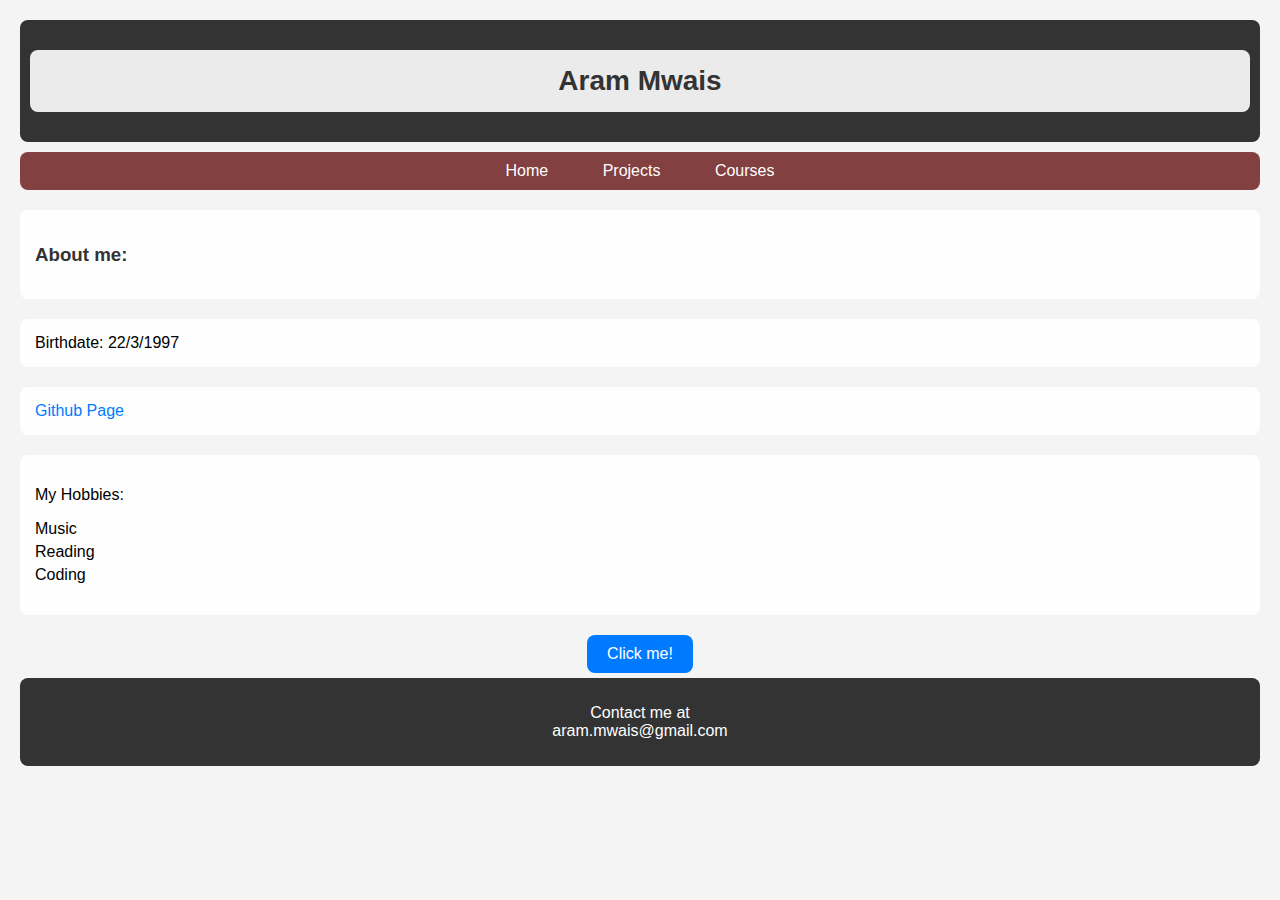
<file: index.html>
<!DOCTYPE html>
<html lang="en">
  <head>
    <title>About Me</title>
    <style>
      body {
        font-family: Arial, sans-serif;
        margin: 20px;
        padding: 0;
        animation: fadeIn 1s ease-out;
        background: #f4f4f4;
      }

      @keyframes fadeIn {
        from {
          opacity: 0;
        }
        to {
          opacity: 1;
        }
      }

      header {
        background-color: #333;
        color: #b86c2eb9;
        padding: 10px;
        text-align: center;
        border-radius: 8px;
        animation: slideInDown 1s ease-out;
      }

      nav {
        text-align: center;
        margin-top: 10px;
        animation: slideInUp 1s ease-out;
        background-color: #834040; /* reddish color */
        border-radius: 8px;
      }

      nav a {
        text-decoration: none;
        color: #fff;
        margin: 0 15px;
        font-size: 16px;
        transition: color 0.3s ease-out;
        display: inline-block;
        padding: 10px;
      }

      nav a:hover {
        color: #007bff;
        background-color: #5c2e2e; /* slightly darker reddish color on hover */
        border-radius: 4px;
      }

      h1 {
        margin: 0;
        font-size: 28px;
        color: #333;
      }

      section {
        margin: 20px 0;
        background-color: rgba(255, 255, 255, 0.9);
        padding: 15px;
        border-radius: 8px;
        animation: fadeInUp 1s ease-out;
      }

      h3 {
        color: #333;
      }

      a {
        text-decoration: none;
        color: #007bff;
        transition: color 0.3s ease-out;
      }

      a:hover {
        color: #0056b3;
      }

      a:hover + .metadata {
        display: block;
      }

      ul {
        list-style-type: none;
        padding: 0;
      }

      li {
        margin-bottom: 5px;
      }

      button {
        background-color: #007bff;
        color: #fff;
        padding: 10px 20px;
        margin-bottom: 5px;
        border: none;
        border-radius: 8px;
        font-size: 16px;
        cursor: pointer;
        transition: background-color 0.3s ease-out, transform 0.3s ease-out;
        display: block;
        margin: 0 auto; /* Center the button */
      }

      button:hover {
        background-color: #0056b3;
        transform: scale(1.05);
      }

      footer {
        background-color: #333;
        color: #fff;
        padding: 10px;
        text-align: center;
        border-radius: 8px;
        margin-top: 5px;
        animation: slideInUp 1s ease-out;
      }

      /* Hover effect for GitHub link */
      #github-link:hover {
        text-decoration: underline;
      }

      /* Metadata styling */
      .metadata {
        font-style: italic;
        color: #555;
        font-size: 0.9em;
        display: none;
      }

      /* Media Queries for responsive design */
      @media only screen and (max-width: 600px) {
        header {
          font-size: 18px;
        }

        nav {
          margin-top: 10px;
          color: #555;
        }

        nav a {
          color: azure;
          font-size: 14px;
          margin: 0 10px;
        }

        h1 {
          font-size: 24px;
        }

        section {
          font-size: 14px;
        }

        .metadata {
          font-size: 0.8em;
        }

        button {
          font-size: 14px;
          padding: 8px 16px;
        }
      }
    </style>
  </head>
  <body>
    <header>
      <section>
        <h1>Aram Mwais</h1>
      </section>
    </header>
    <nav>
      <a href="#">Home</a>
      <a href="#">Projects</a>
      <a href="#">Courses</a>
    </nav>
    <section>
      <h3>About me:</h3>
    </section>
    <section>Birthdate: 22/3/1997</section>
    <section>
      <a id="github-link" href="https://github.com/AramM97">Github Page</a>
      <!-- Metadata for GitHub link -->
      <p class="metadata">GitHub Profile: AramM97</p>
    </section>
    <section>
      <p>My Hobbies: <br></p>
      <ul>
        <li>Music</li>
        <li>Reading</li>
        <li>Coding</li>
      </ul>
    </section>
    <button>Click me! </button>

    <footer>
      <p>Contact me at <br> aram.mwais@gmail.com</p>
    </footer>
  </body>
</html>
</file>
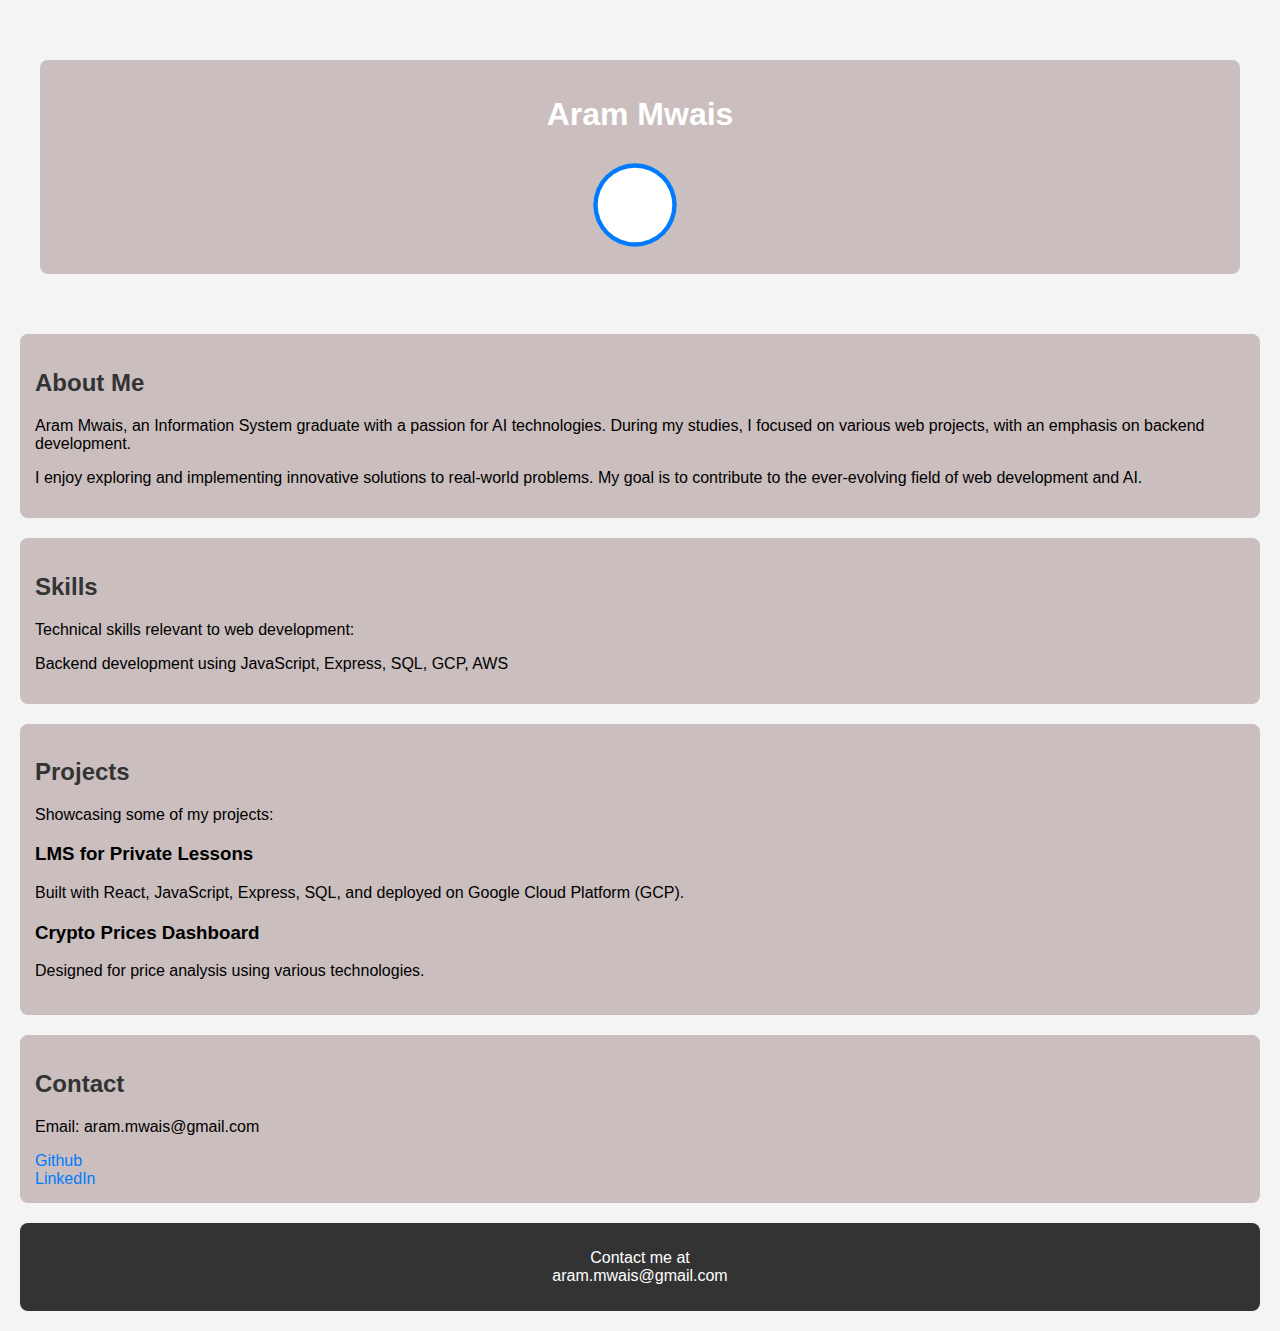
<file: Portfolio/index.html>
<!DOCTYPE html>
<html lang="en">
<head>
    <meta charset="UTF-8">
    <meta name="viewport" content="width=device-width, initial-scale=1.0">
    <link rel="stylesheet" href="styles.css">
    <title>Aram Portfolio</title>
</head>
<body>
    <header>
        <section>
            <h1>Aram Mwais</h1>
            <div class="svg-container">
                <svg xmlns="http://www.w3.org/2000/svg" viewBox="0 0 24 24" width="100" height="100" fill="#007bff">
                    <circle cx="12" cy="12" r="10" stroke="none" />
                    <circle cx="12" cy="12" r="8" stroke="none" />
                    <circle cx="12" cy="12" r="6" fill="#fff" stroke="none">
                        <animate attributeName="r" from="6" to="10" dur="1s" begin="0s" repeatCount="indefinite" />
                    </circle>
                </svg>
            </div>
        </section>
    </header>

    <section id="about">
        
        <h2>About Me</h2>
        <p>
            Aram Mwais, an Information System graduate with a passion for AI technologies. During my studies, I focused on various web projects, with an emphasis on backend development.
        </p>
        <p>
            I enjoy exploring and implementing innovative solutions to real-world problems. My goal is to contribute to the ever-evolving field of web development and AI.
        </p>
    </section>

    <section id="skills">
        <h2>Skills</h2>
        <p>Technical skills relevant to web development:</p>
        <ul>
            <li>Backend development using JavaScript, Express, SQL, GCP, AWS</li>
        </ul>
    </section>

    <section id="projects">
        <h2>Projects</h2>
        <p>Showcasing some of my projects:</p>
        <div class="project">
            <h3>LMS for Private Lessons</h3>
            <p>Built with React, JavaScript, Express, SQL, and deployed on Google Cloud Platform (GCP).</p>
        </div>
        <div class="project">
            <h3>Crypto Prices Dashboard</h3>
            <p>Designed for price analysis using various technologies.</p>
        </div>
    </section>

    <section id="contact">
        <h2>Contact</h2>
        <p>Email: aram.mwais@gmail.com</p>
        <a href="https://github.com/AramM97">Github</a>
        <br>
        <a href="https://www.linkedin.com/in/aram-mwais/">LinkedIn</a>

    </section>

    <footer>
        <p>Contact me at <br> aram.mwais@gmail.com</p>
    </footer>
</body>
</html>
</file>
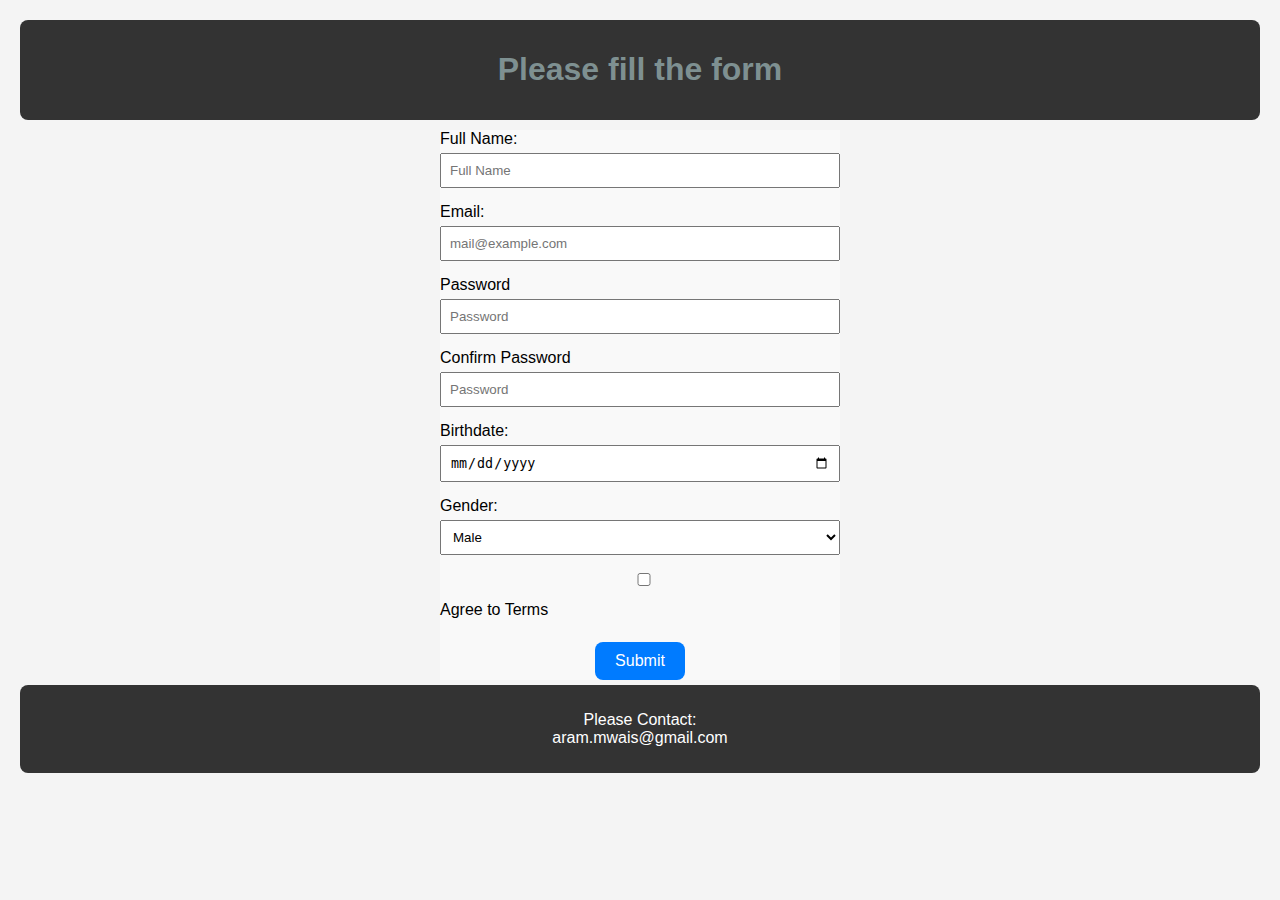
<file: form.html>
<!DOCTYPE html>
<html lang="en">
    <head>
        <title>Form</title>
        <link rel="stylesheet" href="style.css">
    </head>
    <body>
        <header>
            <h1>Please fill the form</h1>
        </header>
        <form>
            <label id="username-label">Full Name: </label>
            <input id="username-input" type="text" placeholder="Full Name" required>
            <br>
            <label id="email-label">Email: </label>
            <input id="email-input" type="email" placeholder="mail@example.com" required>
            <br>
            <label id="password-label">Password</label>
            <input id="email-input" type="password" placeholder="Password" required>
            <br>
            <label id="password-label">Confirm Password</label>
            <input id="email-input" type="password" placeholder="Password" required>
            <br>
            <label id="birthdate-label">Birthdate: </label>
            <input id="birthdate-input" type="date"  name="birthdate" required>
            <br>
            <label id="gender-label">Gender: </label>
            <select id="gender-select" name="gender" required>
                <option value="male">Male</option>
                <option value="female">Female</option>
                <option value="other">Other</option>
            </select>
            <br>
            <label>
                <input type="checkbox" id="agreeToTerms-input" name="agreeToTerms" required>
                Agree to Terms
            </label>
            <br>
            <button id="submit-button" type="submit">Submit</button>

            


        </form>
        <footer>
            <p>Please Contact: 
                <br>aram.mwais@gmail.com

            </p>
        </footer>

    </body>

</html>
</file>
<file: Portfolio/styles.css>
/* styles.css */

body {
    font-family: Arial, sans-serif;
    margin: 20px;
    padding: 0;
    animation: fadeIn 1s ease-out;
    background: #f4f4f4;
}

@keyframes fadeIn {
    from {
        opacity: 0;
    }
    to {
        opacity: 1;
    }
}

header {
    background: url('https://media.giphy.com/media/lbcLMX9B6sTsGjUmS3/giphy.gif') center/cover no-repeat;
    color: #dce9eab9;
    padding: 20px;
    text-align: center;
    border-radius: 8px;
    animation: fadeInDown 1s ease-out, zoomIn 0.5s ease-out;
}

h1 {
    color: #fff;
}

@keyframes fadeInDown {
    from {
        opacity: 0;
        transform: translateY(-20px);
    }
    to {
        opacity: 1;
        transform: translateY(0);
    }
}

@keyframes zoomIn {
    from {
        transform: scale(0.8);
    }
    to {
        transform: scale(1);
    }
}

section {
    margin: 20px 0;
    background-color: rgba(194, 180, 180, 0.836);
    padding: 15px;
    border-radius: 8px;
    animation: fadeInUp 1s ease-out;
}

h2 {
    color: #333;
}

ul {
    list-style-type: none;
    padding: 0;
}

.project {
    margin-bottom: 20px;
    animation: fadeInUp 1s ease-out;
}

@keyframes fadeInUp {
    from {
        opacity: 0;
        transform: translateY(20px);
    }
    to {
        opacity: 1;
        transform: translateY(0);
    }
}

a {
    text-decoration: none;
    color: #007bff;
    transition: color 0.3s ease-out;
}

a:hover {
    color: #0056b3;
    text-decoration: underline;
}

.metadata {
    font-style: italic;
    color: #555;
    font-size: 0.9em;
    display: none;
}

a:hover + .metadata {
    display: inline-block;
    margin-left: 5px;
}

footer {
    background-color: #333;
    color: #fff;
    padding: 10px;
    text-align: center;
    border-radius: 8px;
    margin-top: 5px;
    animation: slideInUp 1s ease-out;
}

/* Media Queries for responsive design */
@media only screen and (max-width: 600px) {
    header {
        font-size: 18px;
        padding: 15px;
    }

    h1 {
        font-size: 24px;
    }

    section {
        font-size: 14px;
        padding: 15px;
    }

    .project {
        font-size: 14px;
        margin-bottom: 15px;
    }
}

.svg-container {
    display: inline-block;
    margin-right: 10px;
}
</file>
<file: style.css>
body {
    font-family: Arial, sans-serif;
    margin: 20px;
    padding: 0;
    animation: fadeIn 1s ease-out;
    background: #f4f4f4;
}

@keyframes fadeIn {
    from {
      opacity: 0;
    }
    to {
      opacity: 1;
    }
  }

header {
    background-color: #333;
    color: #9cb5b7b9;
    padding: 10px;
    text-align: center;
    border-radius: 8px;
    animation: slideInDown 1s ease-out;
  }

form {
    background-color: #ffffff79;
    max-width: 400px;
    margin: 0 auto;
    margin-top: 10px;
    font-family: Arial, sans-serif;
}

label {
    display: block;
    margin-bottom: 5px;
}

input, select {
    width: 100%;
    padding: 8px;
    margin-bottom: 15px;
    box-sizing: border-box;
}

button {
    background-color: #007bff;
    color: #fff;
    padding: 10px 20px;
    margin-bottom: 5px;
    border: none;
    border-radius: 8px;
    font-size: 16px;
    cursor: pointer;
    transition: background-color 0.3s ease-out, transform 0.3s ease-out;
    display: block;
    margin: 0 auto; /* Center the button */
  }

  button:hover {
    background-color: #0056b3;
    transform: scale(1.05);
  }

  footer {
    background-color: #333;
    color: #fff;
    padding: 10px;
    text-align: center;
    border-radius: 8px;
    margin-top: 5px;
    animation: slideInUp 1s ease-out;
  }
</file>
